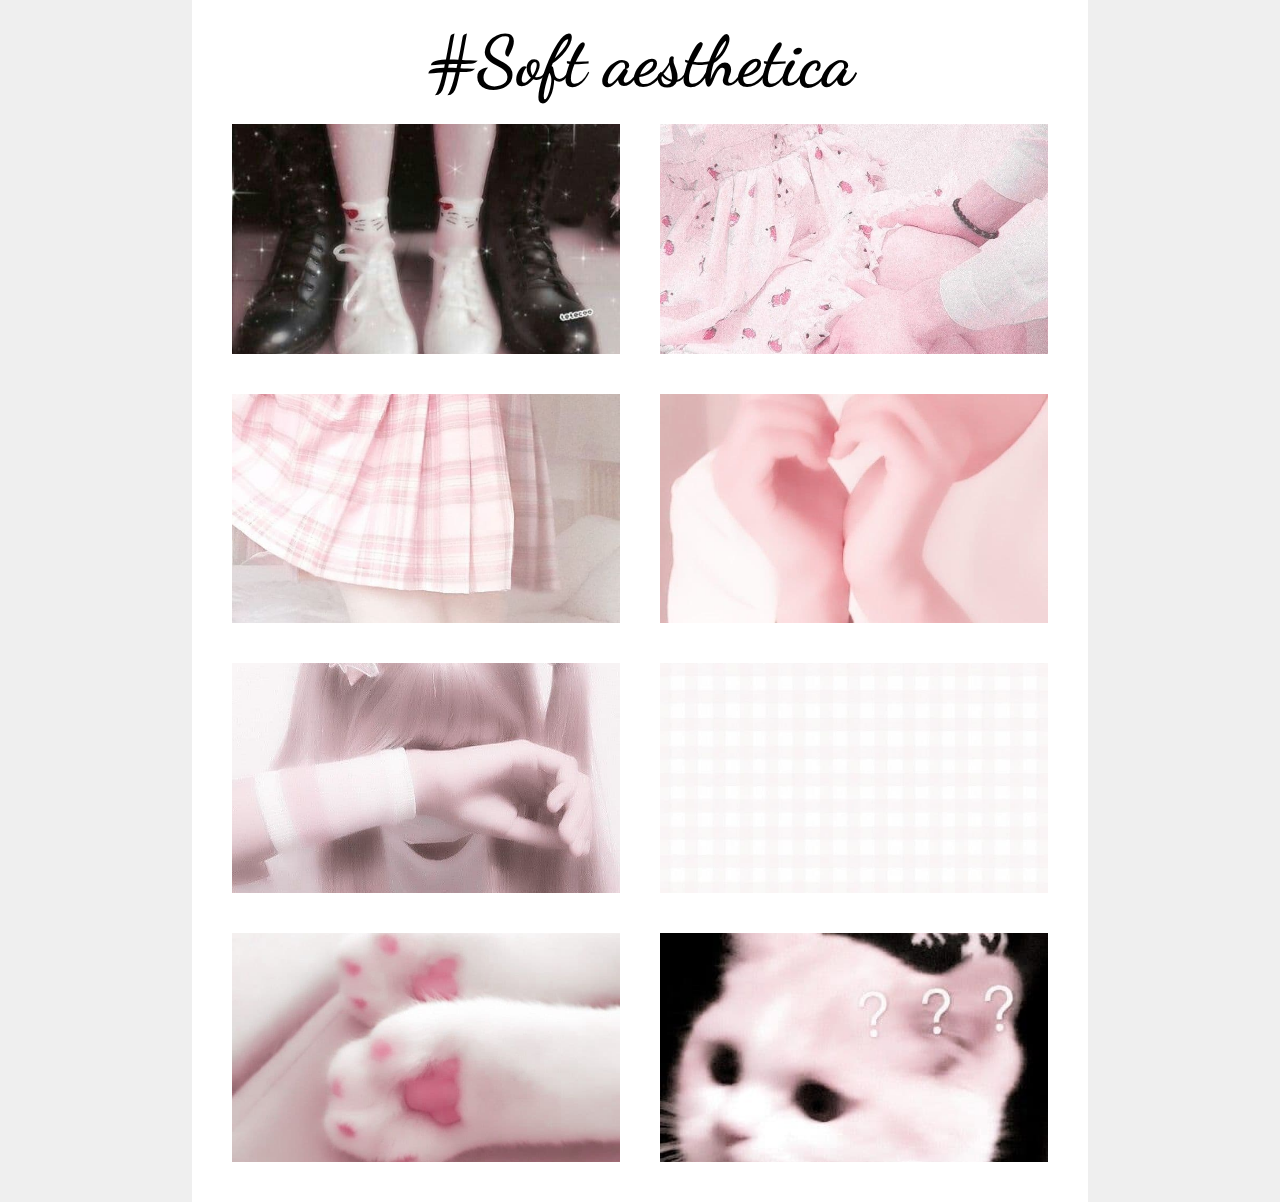
<file: 4-dars/aespink.html>
<!DOCTYPE html>
<html lang="en">
<head>
    <meta charset="UTF-8">
    <meta http-equiv="X-UA-Compatible" content="IE=edge">
    <meta name="viewport" content="width=device-width, initial-scale=1.0">
    <title>Soft pics</title>
    <link rel="stylesheet" href="style.css">
</head>
<body>
    <main>
        <h1>#Soft aesthetica</h1>

        <div class="photo photo1"></div>
        <div class="photo photo2"></div>
        <div class="photo photo3"></div>
        <div class="photo photo4"></div>
        <div class="photo photo5"></div>
        <div class="photo photo6"></div>
        <div class="photo photo7"></div>
        <div class="photo photo8"></div>

    </main>
</body>
</html>
</file>
<file: 4-dars/style.css>
@import url('https://fonts.googleapis.com/css2?family=Dancing+Script:wght@600&display=swap');
  * {  margin: 0;
    padding: 0;
    box-sizing: border-box;
}
html {
    height: 100%;
}
body {
    height: 100%;
    background-color: #efefef;
}
main {
    width: 70%;
    margin: 0 auto;
    padding: 20px;
    display: flex;
    flex-wrap: wrap;
    background-color: #fff;
}
h1 {
    width: 100%;
    font-size: 70px;
    text-align: center;
    font-family: 'Dancing Script', cursive;
}
.photo {
    width: calc(50% - 40px);
    height: calc((35vw - 40px) / 16 * 9);
    background-color: grey;
    margin: 20px;
    background-size: cover;
    background-position: center;
}
.photo1 {
    background-image: url(img/img1.jpg);
}
.photo2 {
    background-image: url(img/img2.jpg);
}
.photo3 {
    background-image: url(img/img3.jpg);
}
.photo4 {
    background-image: url(img/img4.jpg);
}
.photo5 {
    background-image: url(img/img5.jpg);
}
.photo6 {
    background-image: url(img/img6.jpg);
}
.photo7 {
    background-image: url(img/img7.jpg);
}
.photo8 {
    background-image: url(img/img8.jpg);
}
</file>
